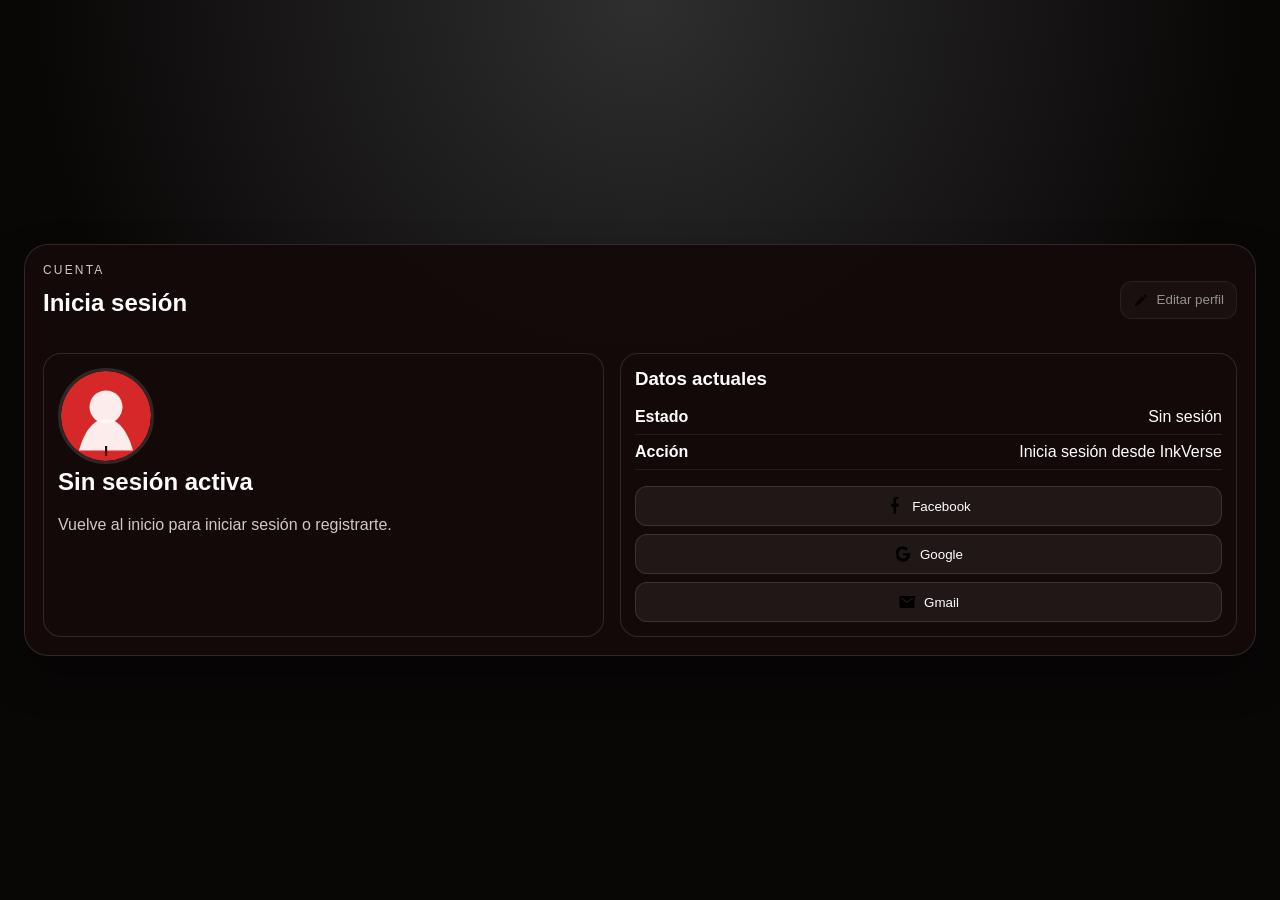
<file: Usuario/Usuario.html>
<!DOCTYPE html>
<html lang="es">
<head>
  <meta charset="UTF-8" />
  <meta name="viewport" content="width=device-width, initial-scale=1.0" />
  <title>Usuario | InkVerse</title>
  <link rel="stylesheet" href="Usuario.css" />
</head>
<body>
  <main class="page-shell">
    <section class="panel profile-card">
      <div class="panel-header">
        <div>
          <p class="eyebrow">Cuenta</p>
          <h1 id="profileTitle">Tu perfil</h1>
        </div>
        <button id="openEditBtn" class="ghost-btn" type="button" aria-label="Editar perfil">
          <svg width="16" height="16" viewBox="0 0 24 24" aria-hidden="true" focusable="false"><path d="M3 17.25V21h3.75L17.81 9.94l-3.75-3.75L3 17.25zM20.71 7.04a1.003 1.003 0 0 0 0-1.42l-2.34-2.34a1.003 1.003 0 0 0-1.42 0l-1.83 1.83 3.75 3.75 1.84-1.82z"/></svg>
          Editar perfil
        </button>
      </div>

      <div class="profile-layout">
        <aside class="profile-summary">
          <img id="avatarPreview" class="avatar-large" src="data:image/svg+xml,%3Csvg xmlns='http://www.w3.org/2000/svg' viewBox='0 0 120 120'%3E%3Crect width='120' height='120' rx='60' fill='%23d62828'/%3E%3Ccircle cx='60' cy='48' r='22' fill='%23fff7f7'/%3E%3Cpath d='M24 106c8-28 20-42 36-42s28 14 36 42' fill='%23fff7f7'/%3E%3Ctext x='60' y='113' text-anchor='middle' fill='%233b0505' font-family='Arial' font-size='20' font-weight='800'%3EI%3C/text%3E%3C/svg%3E" alt="Foto de perfil" />
          <div>
            <h2 id="profileNameLabel">Usuario</h2>
            <p id="profileEmailLabel" class="muted">usuario@inkverse.dev</p>
            <p id="profilePhoneLabel" class="muted">+591 70000000</p>
          </div>
        </aside>

        <section class="profile-detail-card">
          <h3>Datos actuales</h3>
          <ul id="profileDetails" class="detail-list"></ul>
          <div class="oauth-grid">
            <button class="oauth-btn facebook-btn" type="button" data-oauth="Facebook" aria-label="Conectar con Facebook">
              <svg width="18" height="18" viewBox="0 0 24 24" aria-hidden="true"><path d="M13.5 22v-9h3l.5-4h-3.5V3.5C13.5 2.7 14.1 2 15 2h2V0h-3.2C11.4 0 10 1.4 10 3.2V9H7v4h3v9h3.5z"/></svg>
              Facebook
            </button>
            <button class="oauth-btn google-btn" type="button" data-oauth="Google" aria-label="Conectar con Google">
              <svg width="18" height="18" viewBox="0 0 24 24" aria-hidden="true"><path d="M21.35 11.1h-9.17v3.02h5.27c-.23 1.2-.94 2.2-2.01 2.87v2.38h3.26c1.9-1.75 2.99-4.33 2.99-7.27 0-.64-.06-1.25-.17-1.84z"/><path d="M12.18 22c2.7 0 4.96-.89 6.62-2.42l-3.26-2.38c-.9.61-2.05.96-3.36.96-2.59 0-4.79-1.75-5.58-4.1H3.2v2.57A10 10 0 0 0 12.18 22z"/><path d="M6.6 13.06a6.03 6.03 0 0 1 0-3.86V6.63H3.2a10.02 10.02 0 0 0 0 7.8l3.4-1.37z"/><path d="M12.18 6.04c1.46 0 2.77.5 3.8 1.48l2.84-2.84A9.98 9.98 0 0 0 12.18 2 10 10 0 0 0 3.2 6.63l3.4 2.57c.79-2.35 2.99-4.16 5.58-4.16z"/></svg>
              Google
            </button>
            <button class="oauth-btn gmail-btn" type="button" data-oauth="Gmail" aria-label="Conectar con Gmail">
              <svg width="18" height="18" viewBox="0 0 24 24" aria-hidden="true"><path d="M20 4H4a2 2 0 0 0-2 2v12a2 2 0 0 0 2 2h16a2 2 0 0 0 2-2V6a2 2 0 0 0 2-2zm0 4-8 5-8-5V6l8 5 8-5v2z"/></svg>
              Gmail
            </button>
          </div>
        </section>
      </div>
    </section>
  </main>

  <div id="toastContainer" class="toast-container" aria-live="polite" aria-atomic="true"></div>

  <div id="profileModal" class="modal hidden" aria-hidden="true">
    <div class="modal-card" role="dialog" aria-modal="true" aria-labelledby="modalTitle">
      <button id="closeProfileModalBtn" class="close-btn" type="button" aria-label="Cerrar editor de perfil">
        <svg width="18" height="18" viewBox="0 0 24 24" aria-hidden="true"><path d="M18 6 6 18M6 6l12 12"/></svg>
      </button>
      <h2 id="modalTitle">Editar perfil</h2>
      <form id="profileForm" class="upload-form" novalidate>
        <div class="avatar-preview-wrap">
          <img id="profilePreview" class="avatar-large" src="data:image/svg+xml,%3Csvg xmlns='http://www.w3.org/2000/svg' viewBox='0 0 120 120'%3E%3Crect width='120' height='120' rx='60' fill='%23d62828'/%3E%3Ccircle cx='60' cy='48' r='22' fill='%23fff7f7'/%3E%3Cpath d='M24 106c8-28 20-42 36-42s28 14 36 42' fill='%23fff7f7'/%3E%3Ctext x='60' y='113' text-anchor='middle' fill='%233b0505' font-family='Arial' font-size='20' font-weight='800'%3EI%3C/text%3E%3C/svg%3E" alt="Vista previa del avatar" />
          <label class="file-chip">
            <input id="avatarInput" type="file" accept=".jpg,.jpeg,.png,.webp,image/jpeg,image/png,image/webp" aria-label="Seleccionar foto de perfil" />
            Cambiar foto (máx. 2 MB)
          </label>
          <p id="avatarFeedback" class="hint-text" role="status" aria-live="polite">Vista previa lista para guardar.</p>
        </div>
        <label>Nombre
          <input id="editName" type="text" maxlength="40" required />
        </label>
        <label>Teléfono
          <input id="editPhone" type="tel" pattern="^\\+?[0-9\\s()-]{7,20}$" required />
        </label>
        <label>Correo
          <input id="editEmail" type="email" required />
        </label>
        <label>Contraseña actual
          <input id="currentPassword" type="password" autocomplete="current-password" placeholder="Solo si quieres cambiarla" />
        </label>
        <label>Nueva contraseña
          <input id="newPassword" type="password" minlength="6" autocomplete="new-password" placeholder="Mínimo 6 caracteres" />
        </label>
        <label>Confirmar nueva contraseña
          <input id="confirmPassword" type="password" minlength="6" autocomplete="new-password" />
        </label>
        <button class="primary-btn full" type="submit">Guardar cambios</button>
      </form>
    </div>
  </div>

  <script src="Usuario.js"></script>
</body>
</html>
</file>
<file: Usuario/Usuario.css>
:root {
  color-scheme: dark;
  --bg: #090606;
  --panel: rgba(20, 10, 10, 0.96);
  --surface-soft: rgba(255,255,255,0.06);
  --surface-alt: rgba(255,255,255,0.04);
  --surface-hover: rgba(255,255,255,0.08);
  --stroke: rgba(255,255,255,0.12);
  --text: #fff;
  --muted: #d2c7c7;
  --accent: #ff6b6b;
  --modal-bg: rgba(4, 2, 2, 0.72);
}
body.theme-light {
  color-scheme: light;
  --bg: #f7f7f7;
  --panel: rgba(255, 255, 255, 0.92);
  --surface-soft: rgba(15, 23, 42, 0.06);
  --surface-alt: rgba(15, 23, 42, 0.04);
  --surface-hover: rgba(15, 23, 42, 0.10);
  --stroke: rgba(15, 23, 42, 0.08);
  --text: #101014;
  --muted: #4d5568;
  --accent: #d62828;
  --modal-bg: rgba(255, 255, 255, 0.82);
}
* { box-sizing: border-box; }
body {
  margin: 0;
  font-family: Arial, Helvetica, sans-serif;
  background: radial-gradient(circle at top, rgba(255,255,255,0.12), var(--bg) 55%);
  color: var(--text);
}
.page-shell { min-height: 100vh; padding: 24px; display: grid; align-items: center; }
.panel { background: var(--panel); border: 1px solid var(--stroke); border-radius: 24px; box-shadow: 0 20px 40px rgba(0,0,0,0.35); padding: 18px; }
.panel-header { display: flex; justify-content: space-between; align-items: center; gap: 10px; margin-bottom: 16px; }
.eyebrow { text-transform: uppercase; letter-spacing: .18em; color: var(--muted); font-size: .75rem; }
h1, h2, h3, p { margin-top: 0; }
.ghost-btn, .primary-btn, .oauth-btn, .close-btn { border-radius: 12px; border: 1px solid var(--stroke); background: var(--surface-soft); color: var(--text); cursor: pointer; transition: transform 0.15s ease, background 0.15s ease; }
.ghost-btn:hover, .primary-btn:hover, .oauth-btn:hover, .close-btn:hover { transform: translateY(-1px); }
.ghost-btn { display: inline-flex; align-items: center; gap: 8px; padding: 10px 12px; }
.ghost-btn.disabled, .ghost-btn:disabled { opacity: .55; cursor: not-allowed; transform: none; }
.primary-btn { background: linear-gradient(135deg, #ff5b5b, #ff8f63); color: #fff; padding: 10px 12px; border: none; }
.full { width: 100%; }
.profile-layout { display: grid; grid-template-columns: 1fr 1.1fr; gap: 16px; }
.profile-summary, .profile-detail-card { background: var(--panel); border: 1px solid var(--stroke); border-radius: 18px; padding: 14px; }
.avatar-large { width: 96px; height: 96px; border-radius: 50%; object-fit: cover; border: 3px solid var(--stroke); }
.muted { color: var(--muted); }
.detail-list { list-style: none; padding: 0; display: grid; gap: 8px; }
.detail-list li { display: flex; justify-content: space-between; gap: 12px; border-bottom: 1px solid rgba(255,255,255,0.08); padding-bottom: 8px; }
.oauth-grid { display: grid; gap: 8px; margin-top: 12px; }
.oauth-btn { width: 100%; display: inline-flex; align-items: center; justify-content: center; gap: 8px; padding: 10px; }
.facebook-btn:hover { background: #3b5998; color: #fff; }
.google-btn:hover { background: #1a73e8; color: #fff; }
.gmail-btn:hover { background: #d93025; color: #fff; }
.tabs { display: flex; gap: 10px; flex-wrap: wrap; margin-bottom: 12px; }
.tab-btn { flex: 1 1 120px; border-radius: 999px; border: 1px solid var(--stroke); background: var(--surface-soft); color: var(--text); padding: 10px 12px; cursor: pointer; }
.tab-btn.active { background: var(--surface-hover); border-color: var(--accent); }
.auth-form { display: none; gap: 10px; }
.auth-form.active-form { display: grid; }
.modal { position: fixed; inset: 0; background: var(--modal-bg); display: grid; place-items: center; padding: 14px; z-index: 30; }
.modal.hidden { display: none; }
.modal-card { width: min(100%, 520px); background: var(--panel); border: 1px solid var(--stroke); border-radius: 20px; padding: 28px 16px 16px; position: relative; }
.close-btn {
  position: absolute;
  top: 12px;
  right: 12px;
  width: 38px;
  height: 38px;
  display: grid;
  place-items: center;
  border: 2px solid rgba(255, 107, 107, 0.7);
  border-radius: 50%;
  background: #d62828;
  color: #fff;
  box-shadow: 0 10px 22px rgba(214, 40, 40, 0.35);
}
.close-btn svg {
  width: 22px;
  height: 22px;
  fill: none;
  stroke: currentColor;
  stroke-width: 3;
  stroke-linecap: round;
  stroke-linejoin: round;
}
.close-btn:hover {
  background: #ff4d4d;
  border-color: #ffdada;
}
.upload-form { display: grid; gap: 10px; }
.upload-form label { display: grid; gap: 6px; color: var(--muted); font-size: .95rem; }
.upload-form input { border: 1px solid var(--stroke); border-radius: 10px; padding: 10px; background: var(--surface-soft); color: var(--text); }
.avatar-preview-wrap { display: grid; gap: 8px; }
.file-chip { display: inline-flex; align-items: center; gap: 8px; border-radius: 999px; padding: 8px 10px; background: var(--surface-soft); border: 1px solid var(--stroke); cursor: pointer; color: var(--text); }
.file-chip input { display: none; }
.hint-text { color: var(--muted); font-size: .92rem; }
.toast-container { position: fixed; right: 14px; bottom: 14px; display: grid; gap: 8px; z-index: 40; }
.toast { min-width: 240px; padding: 10px 12px; border-radius: 14px; background: rgba(13,7,7,0.95); border: 1px solid rgba(255,255,255,0.12); color: #fff; }
.toast.success { border-color: rgba(77, 229, 159, 0.35); background: rgba(13, 37, 24, 0.95); }
.toast.error { border-color: rgba(255, 109, 109, 0.35); background: rgba(46, 10, 10, 0.95); }
@media (max-width: 880px) { .profile-layout { grid-template-columns: 1fr; } }
</file>
